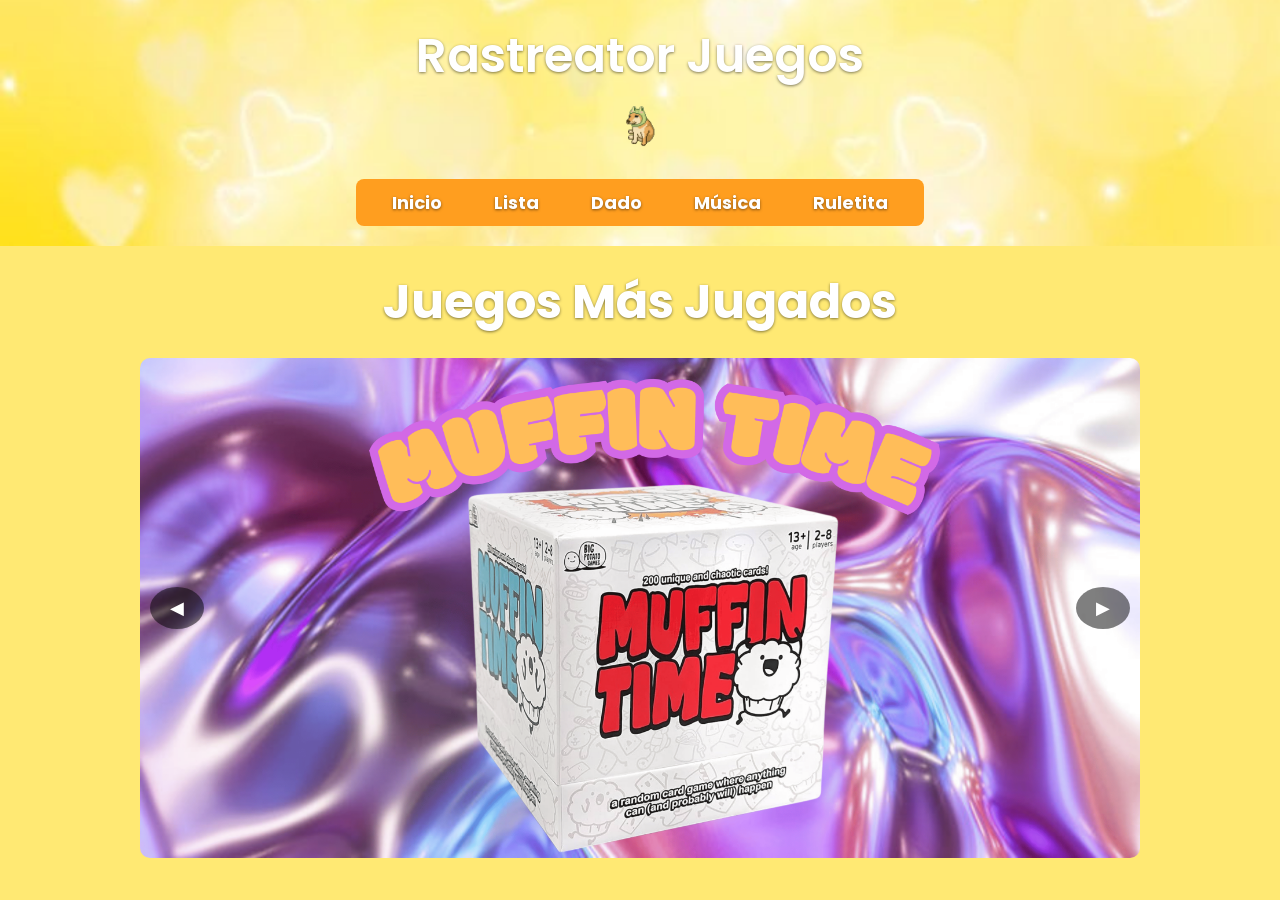
<file: index.html>
<!DOCTYPE html>
<html lang="es">
<head>
    <meta charset="UTF-8">
    <meta name="viewport" content="width=device-width, initial-scale=1.0">
    <title>Rastreator Juegos</title>
    <link rel="stylesheet" href="./CSS/header_footer.css">
    <link rel="stylesheet" href="./CSS/Inicio.css">
    <link href="https://fonts.googleapis.com/css2?family=Poppins:wght@400;600&display=swap" rel="stylesheet">
    <script src="./JS/Carrusel.js"></script>
</head>
<body>
    <header>
        <div class="logo">
            <h1>Rastreator Juegos</h1>
        </div>
        <div class="iconos">
            <a href="./HTML/Formulario.html">
                <img id="lupa" src="./IMAGENES/lupa.png" alt="icono de búsqueda">
            </a>
        </div>
        <nav>
            <ul>
                <li><a href="./index.html">Inicio</a></li>
                <li><a href="./HTML/Lista.html">Lista</a></li>
                <li><a href="https://dado.online/">Dado</a></li>
                <li><a href="https://melodice.org/">Música</a></li>
                <li><a href="https://es.piliapp.com/random/wheel/">Ruletita</a></li>
            </ul>
        </nav>
    </header>
    <h1>Juegos Más Jugados</h1>
    <div class="carrusel_contenedor">
        <button id="btnAnterior">&#9664;</button>
        <div class="carrusel">
            <img src="./IMAGENES/1.png" alt="Imagen 1">
            <img src="./IMAGENES/2.png" alt="Imagen 2">
            <img src="./IMAGENES/3.png" alt="Imagen 3">
            <img src="./IMAGENES/4.png" alt="Imagen 4">
            <img src="./IMAGENES/5.png" alt="Imagen 5">

        </div>
        <button id="btnSiguiente">&#9654;</button>
    </div>
    
</body>
</html>
</file>
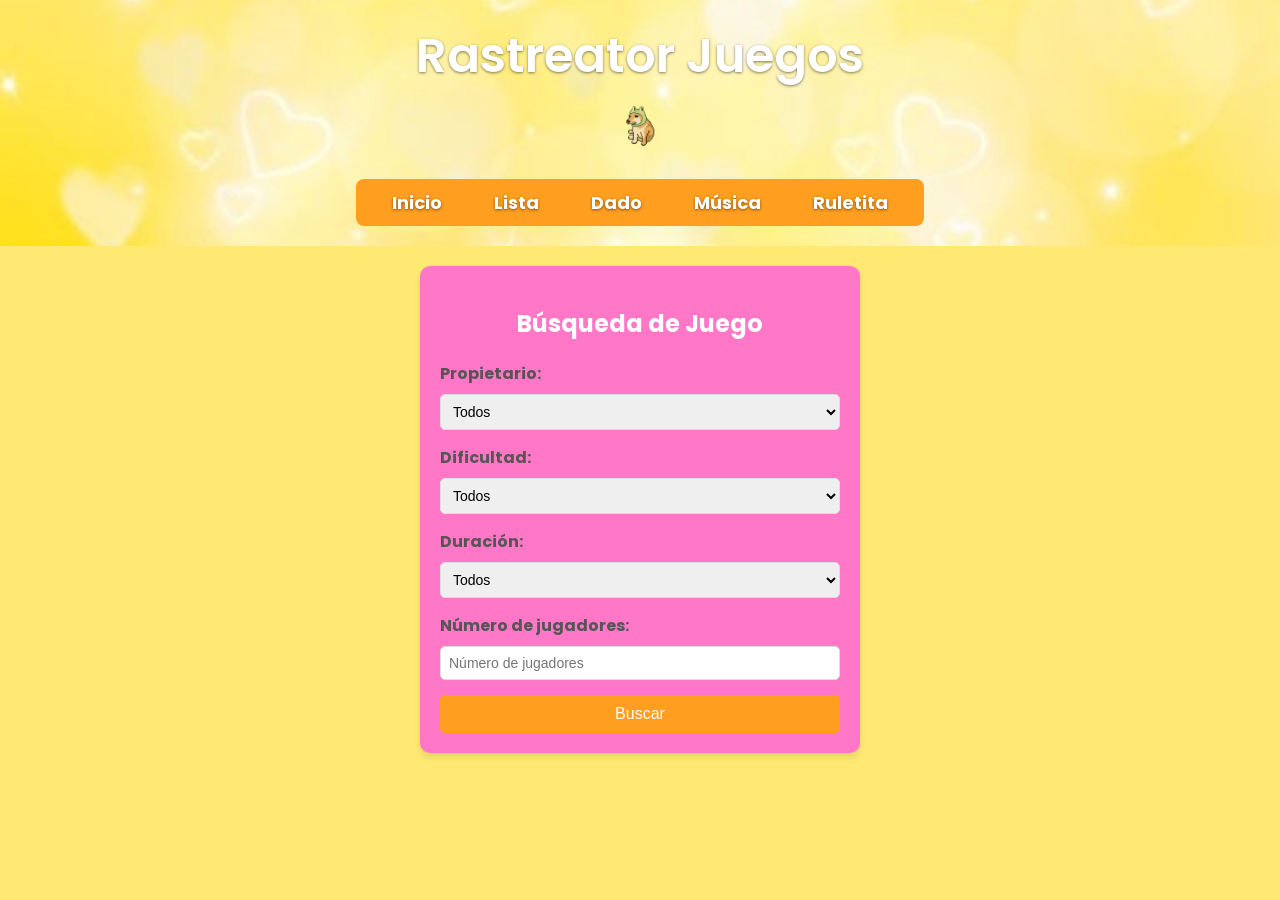
<file: HTML/Formulario.html>
<!DOCTYPE html>
<html lang="es">

<head>
    <meta charset="UTF-8">
    <meta name="viewport" content="width=device-width, initial-scale=1.0">
    <title>Búsqueda de Juegos de Mesa</title>
    <link rel="stylesheet" href="../CSS/Formulario.css">
    <link rel="stylesheet" href="../CSS/header_footer.css">
    <link href="https://fonts.googleapis.com/css2?family=Poppins:wght@400;600&display=swap" rel="stylesheet">
    <script src="../JS/JuegosFiltrados.js"></script>
</head>

<body>
    <header>
        <div class="logo">
            <h1>Rastreator Juegos</h1>
        </div>
        <div class="iconos">
            <a href="./Formulario.html">
                <img id="lupa" src="../IMAGENES/lupa.png" alt="icono de búsqueda">
            </a>
        </div>
        <nav>
            <ul>
                <li><a href="../index.html">Inicio</a></li>
                <li><a href="./Lista.html">Lista</a></li>
                <li><a href="https://dado.online/">Dado</a></li>
                <li><a href="https://melodice.org/">Música</a></li>
                <li><a href="https://es.piliapp.com/random/wheel/">Ruletita</a></li>
            </ul>
        </nav>
    </header>
    <div class="formulario">
        <h2>Búsqueda de Juego</h2>
        <form id="formBusqueda">
            <label for="propietario">Propietario:</label>
            <select id="propietario" name="propietario">
                <option value="Todos">Todos</option>
                <option value="Alba">Alba</option>
                <option value="Laura">Laura</option>
                <option value="Judío">Judío</option>
                <option value="Roberto">Roberto</option>
                
            </select>

            <label for="dificultad">Dificultad:</label>
            <select id="dificultad" name="dificultad">
                <option value="Todos">Todos</option>
                <option value="Fácil">Fácil</option>
                <option value="Media">Media</option>
                <option value="Difícil">Difícil</option>
            </select>

            <label for="duracion">Duración:</label>
            <select id="duracion" name="duracion">
                <option value="Todos">Todos</option>
                <option value="Poca">Poca (5-10 minutos)</option>
                <option value="Media">Media (30-45 minutos)</option>
                <option value="Mucha">Mucha (+1 hora)</option>
            </select>

            <!-- Campo de número de jugadores -->
            <label for="jugadores">Número de jugadores:</label>
            <input type="number" id="jugadores" name="jugadores" min="1" placeholder="Número de jugadores">

            <button type="button" onclick="filtrarJuegos()">Buscar</button>

        </form>
    </div>

    <div id="juegosContainer" class="juegosContainer">
    </div>

    
</body>

</html>
</file>
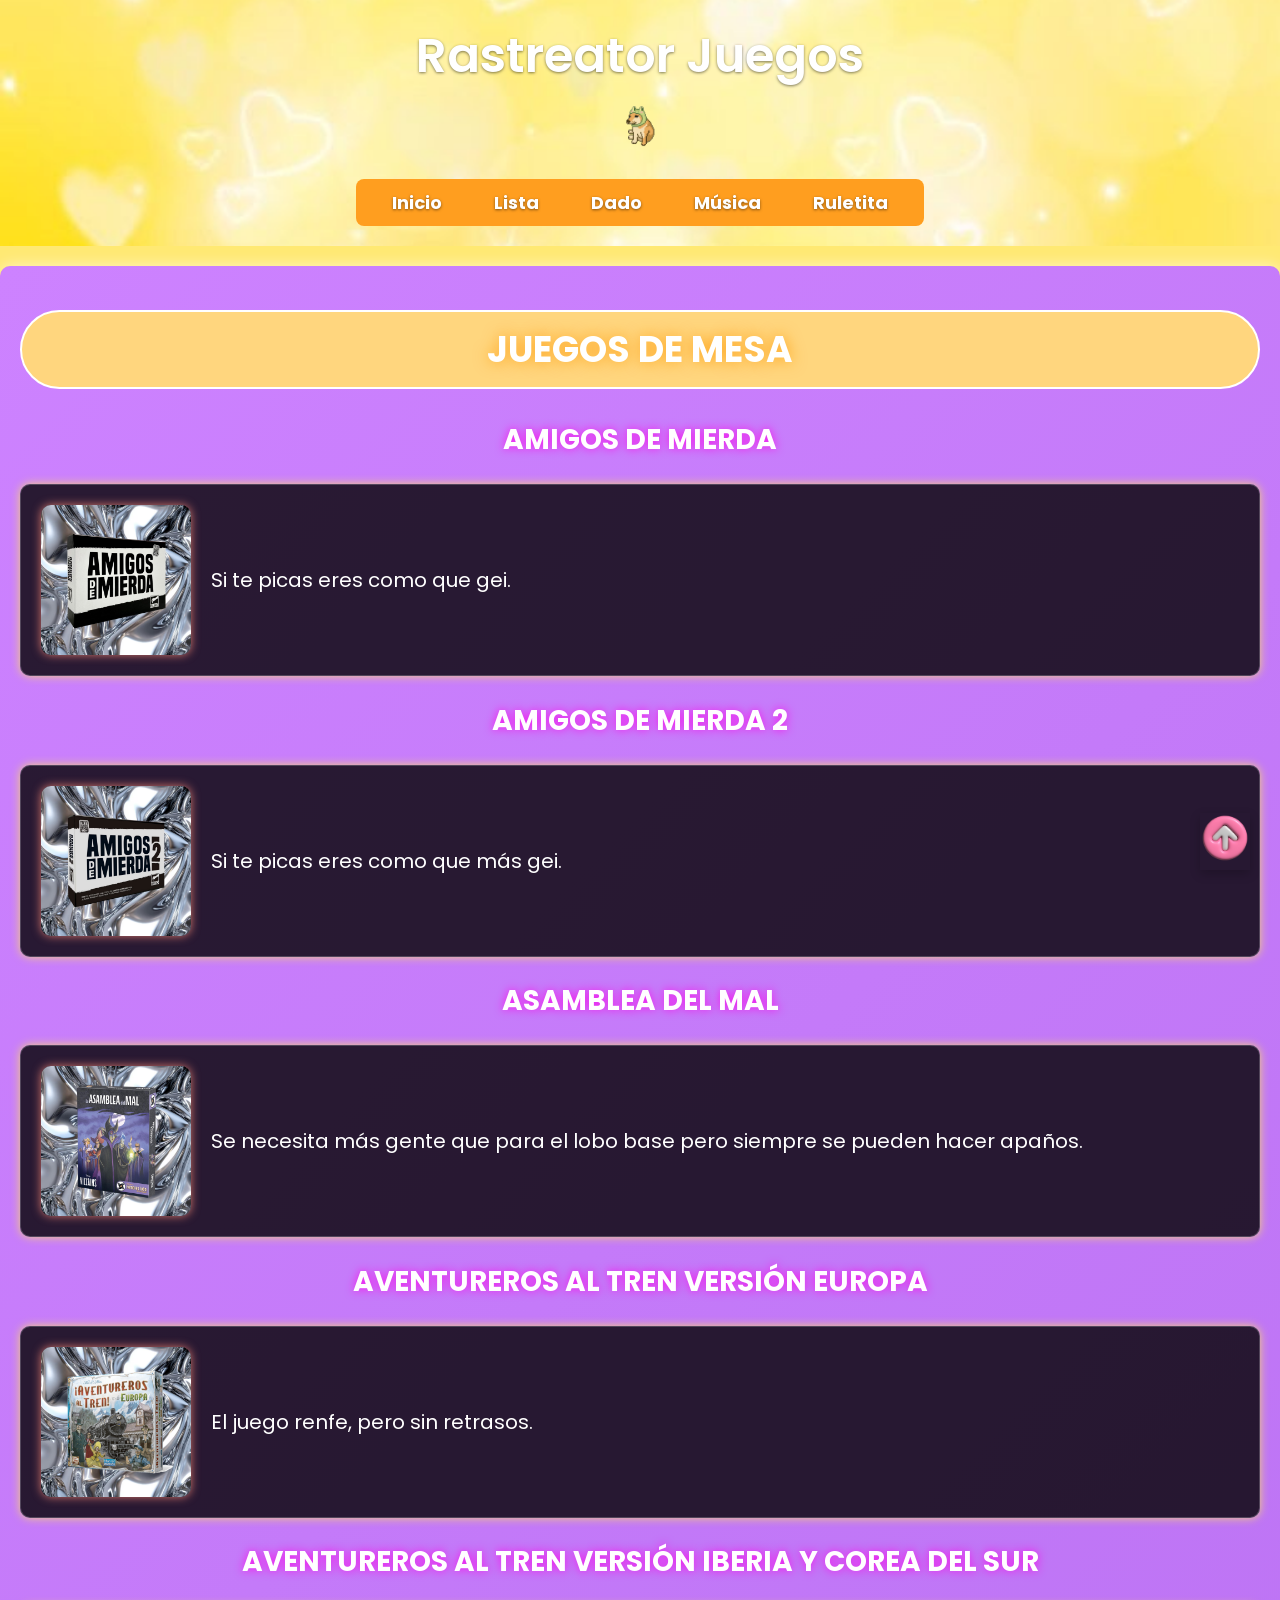
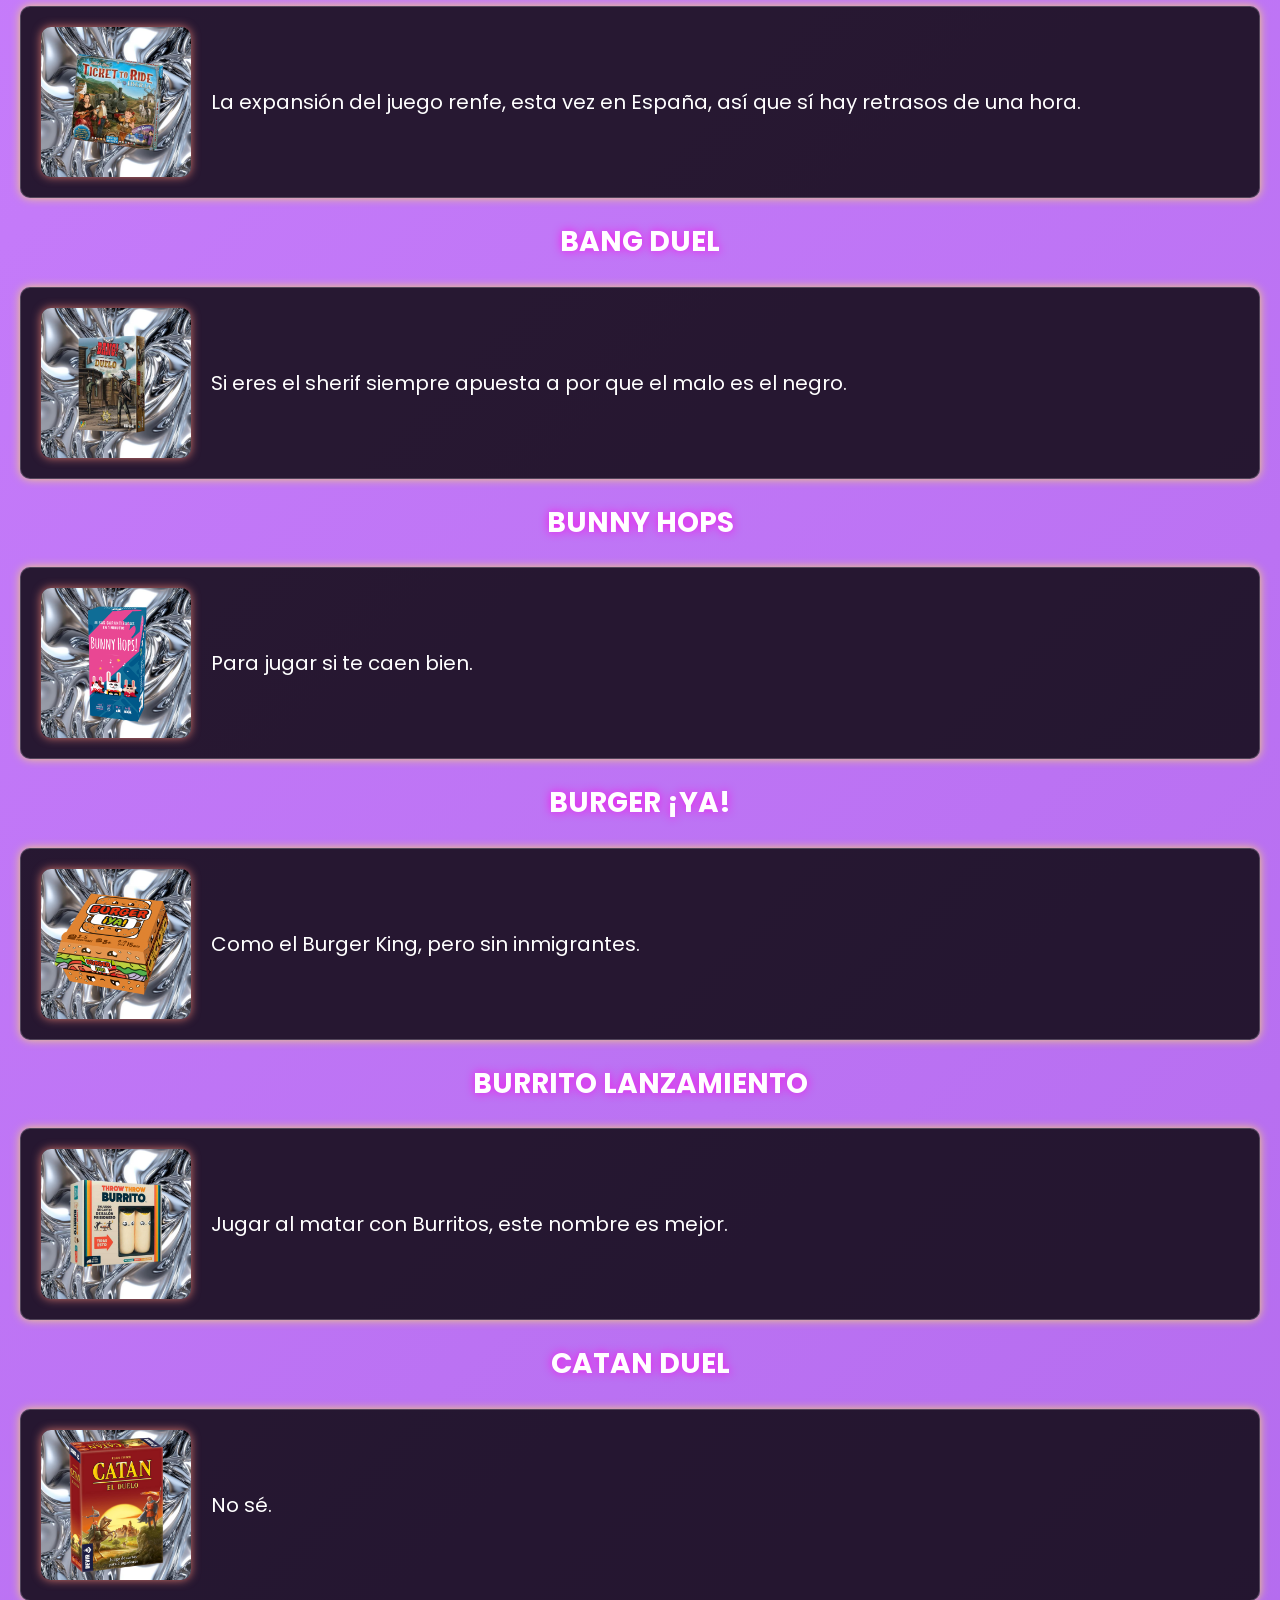
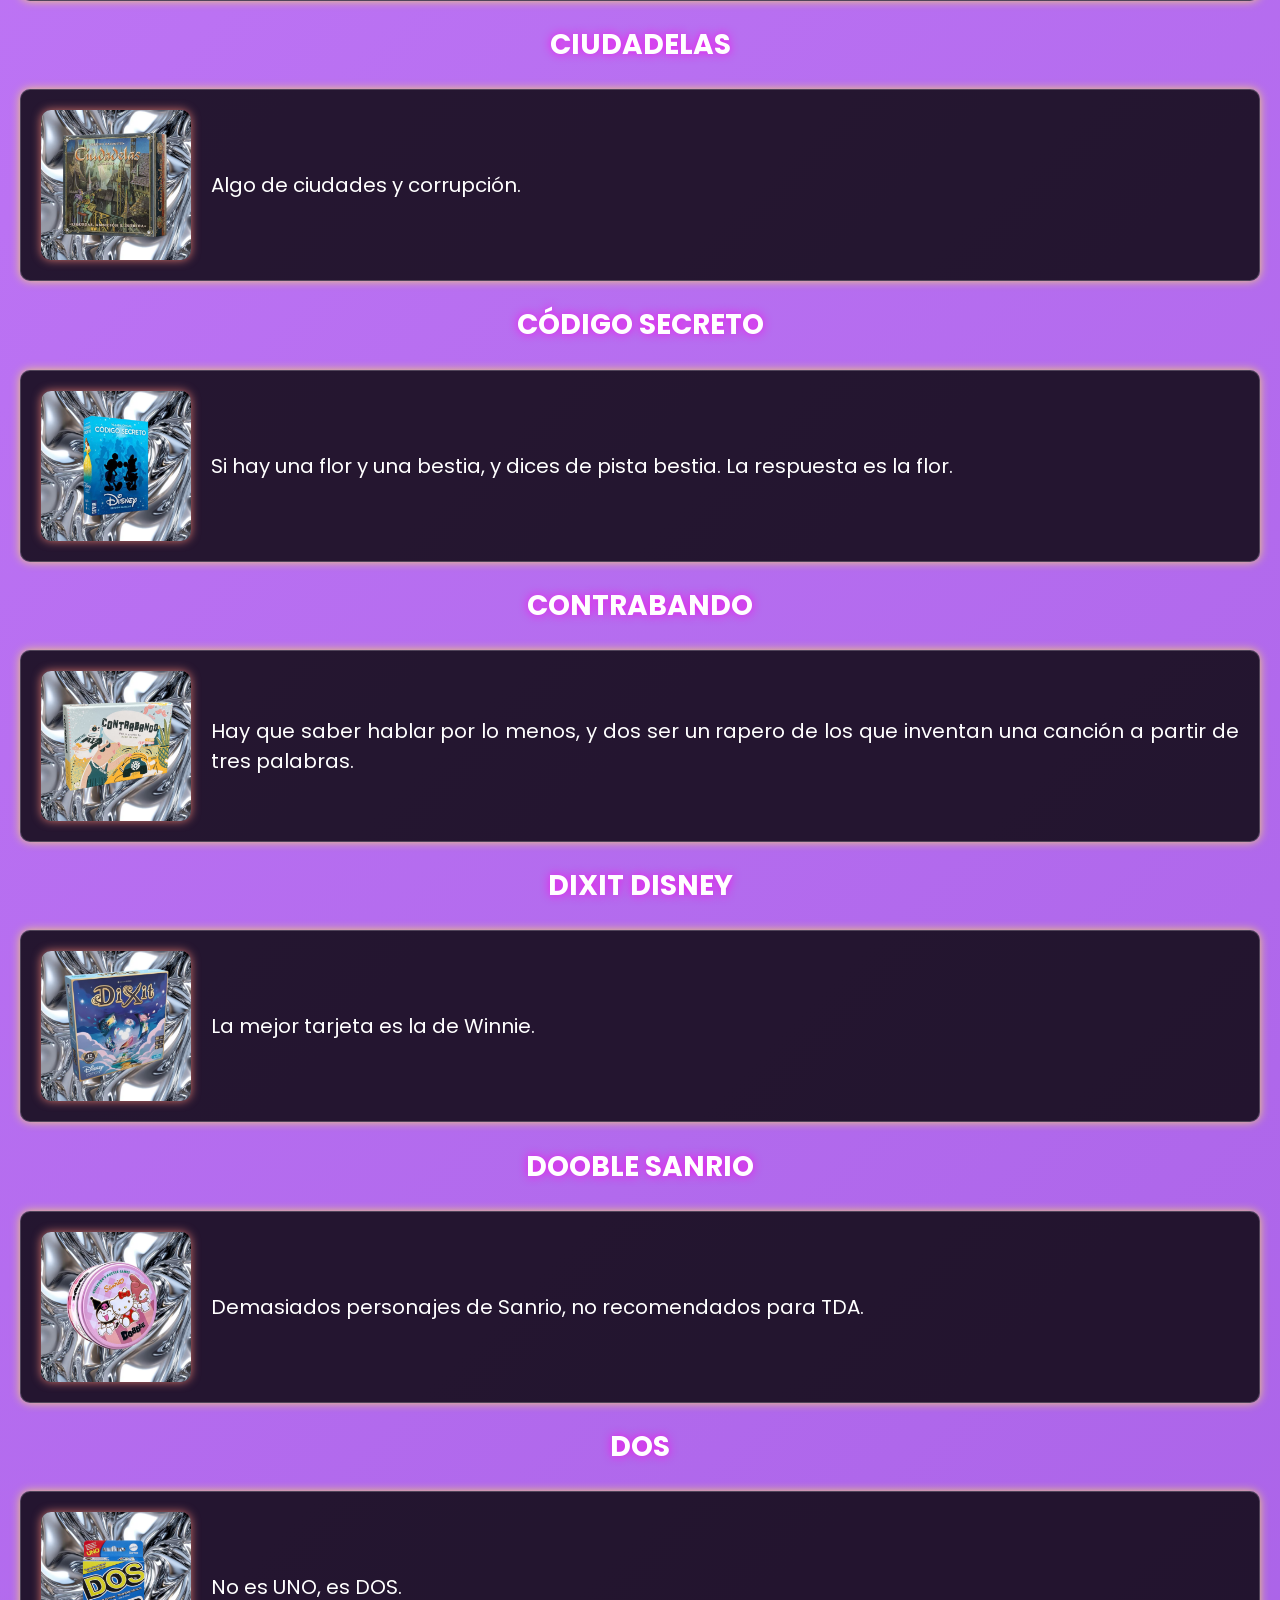
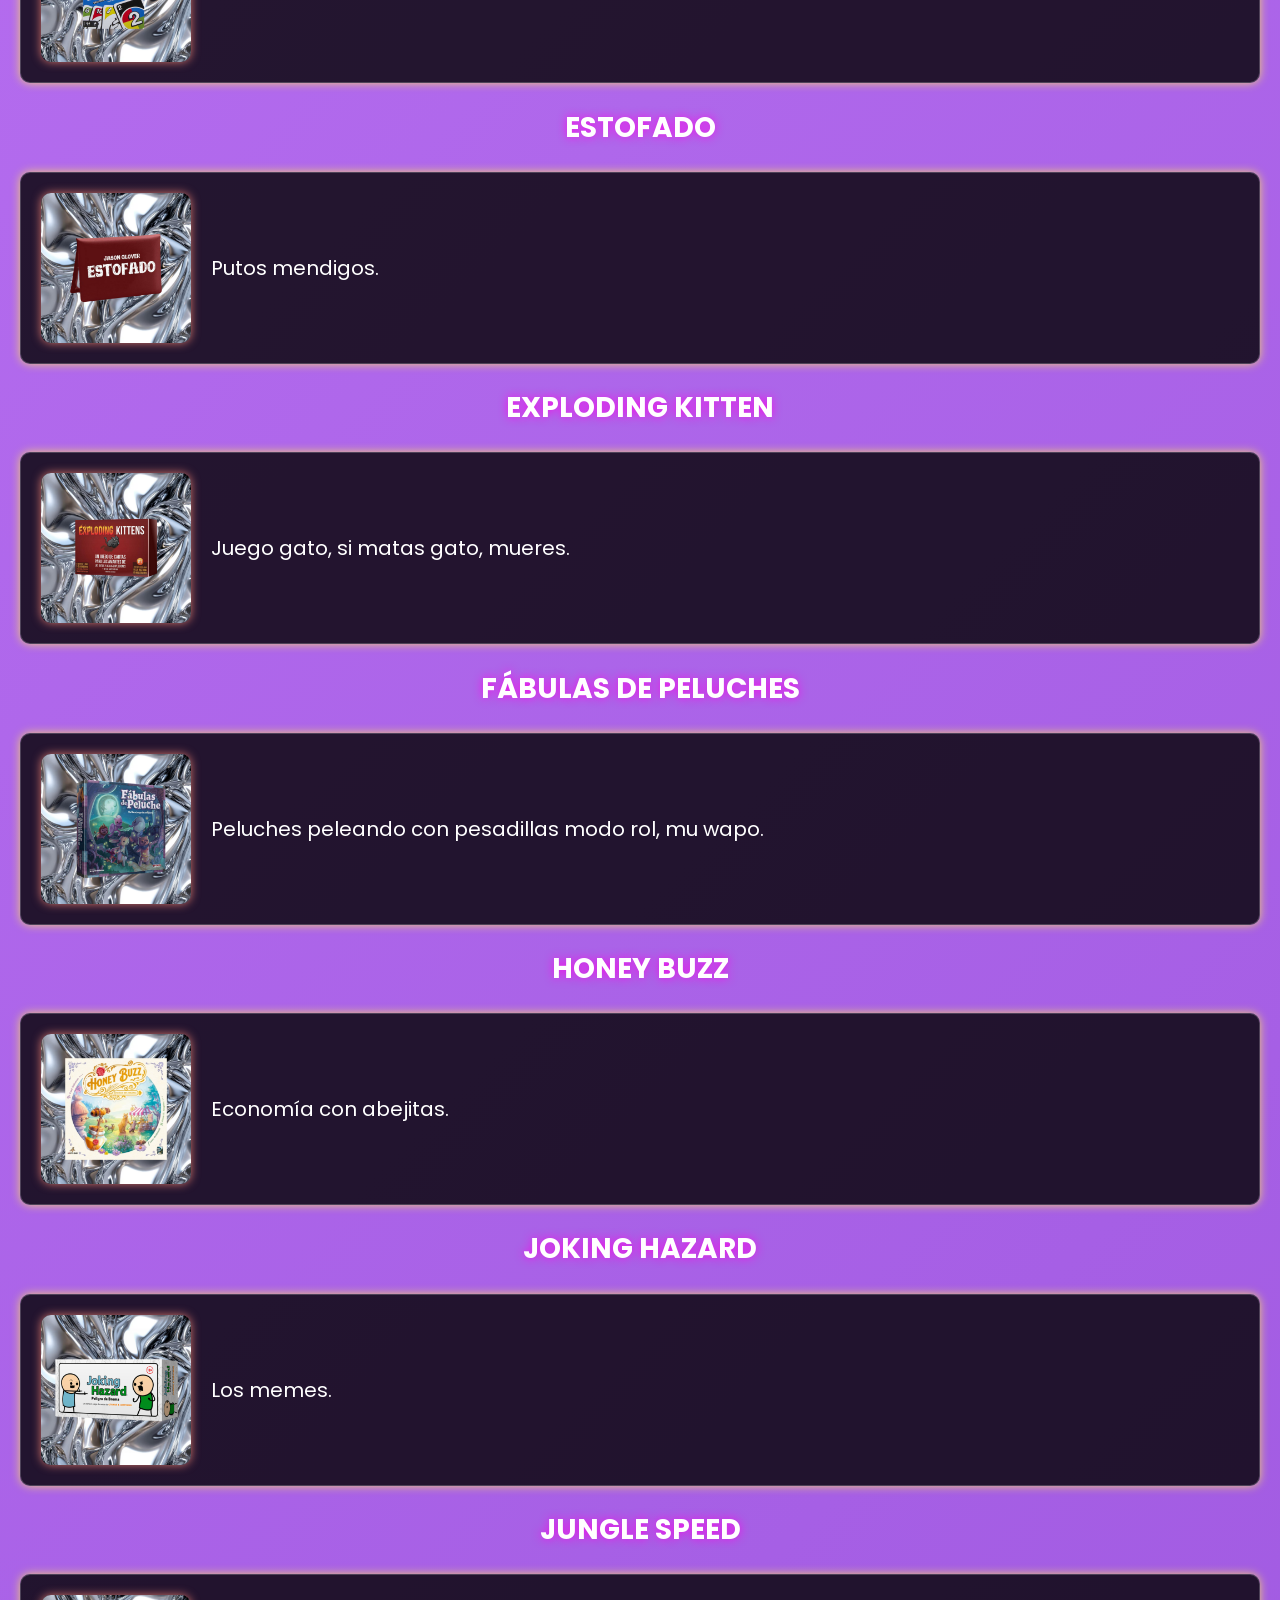
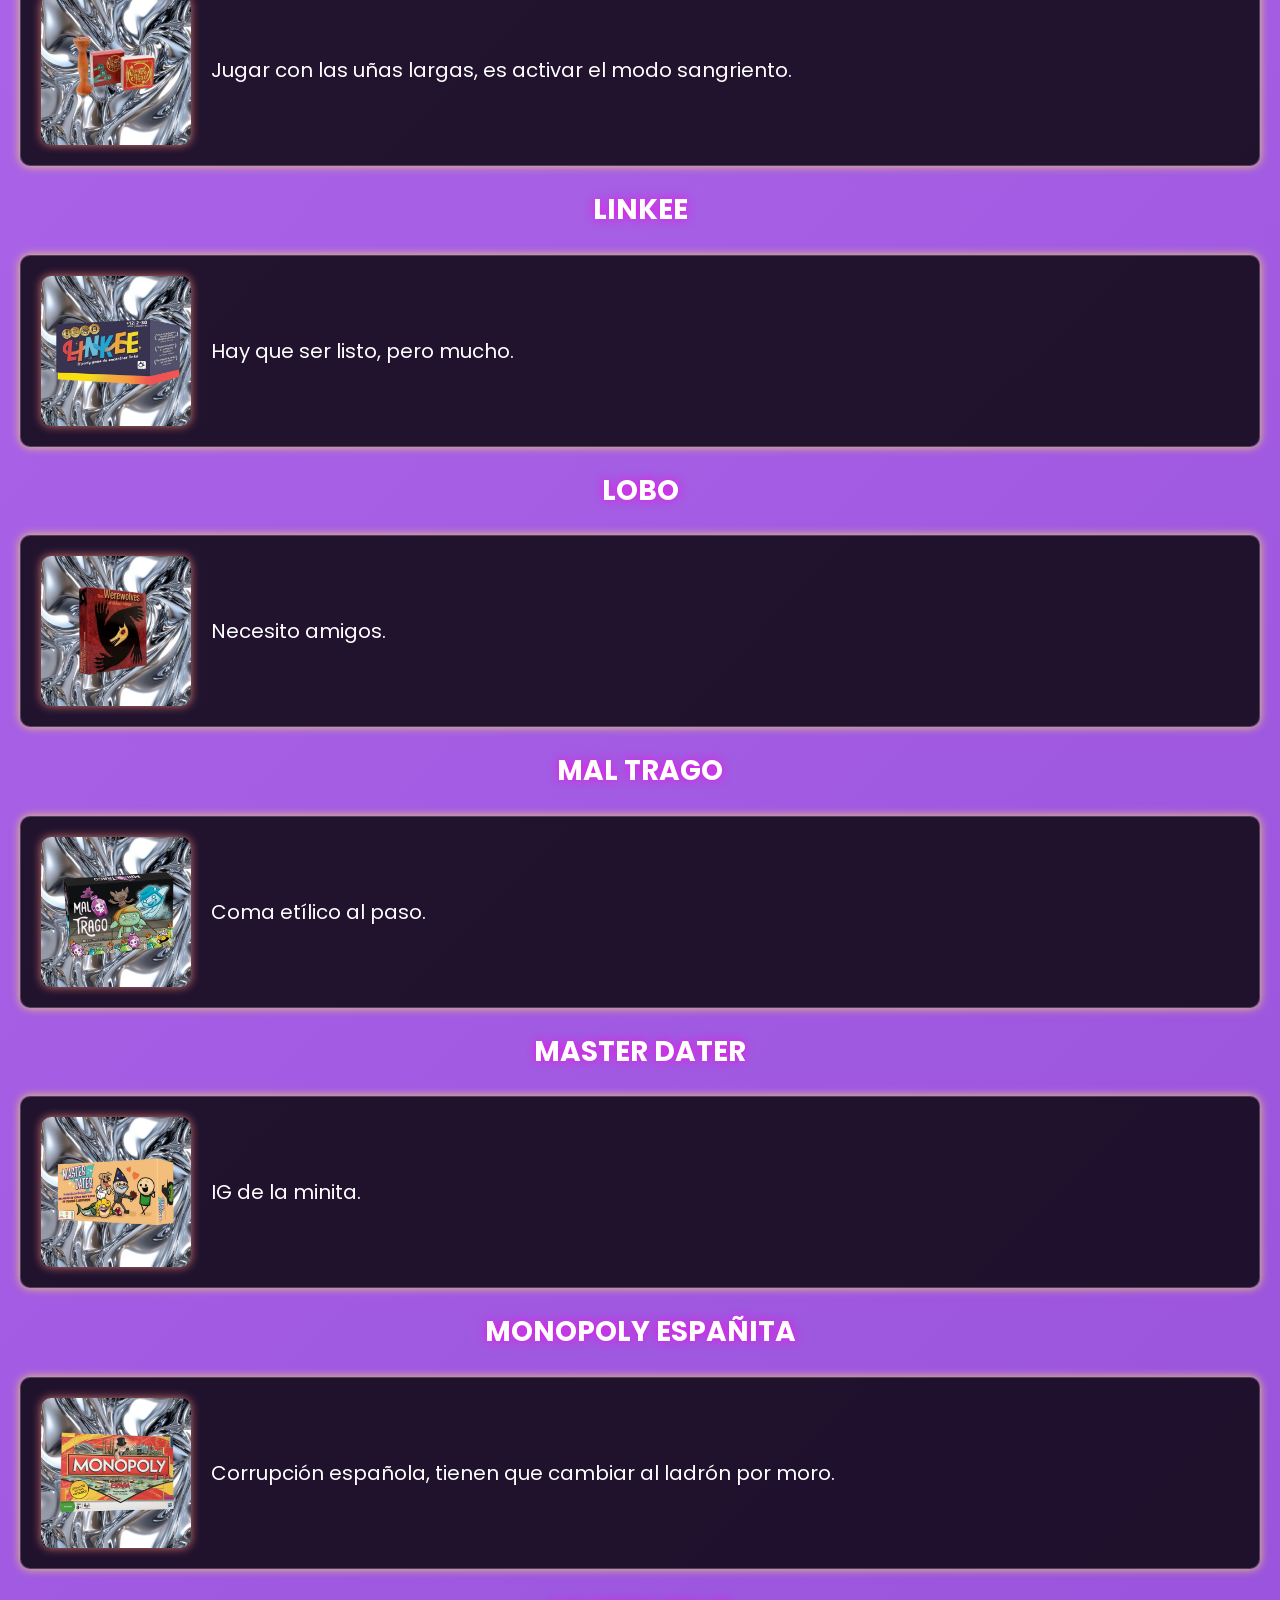
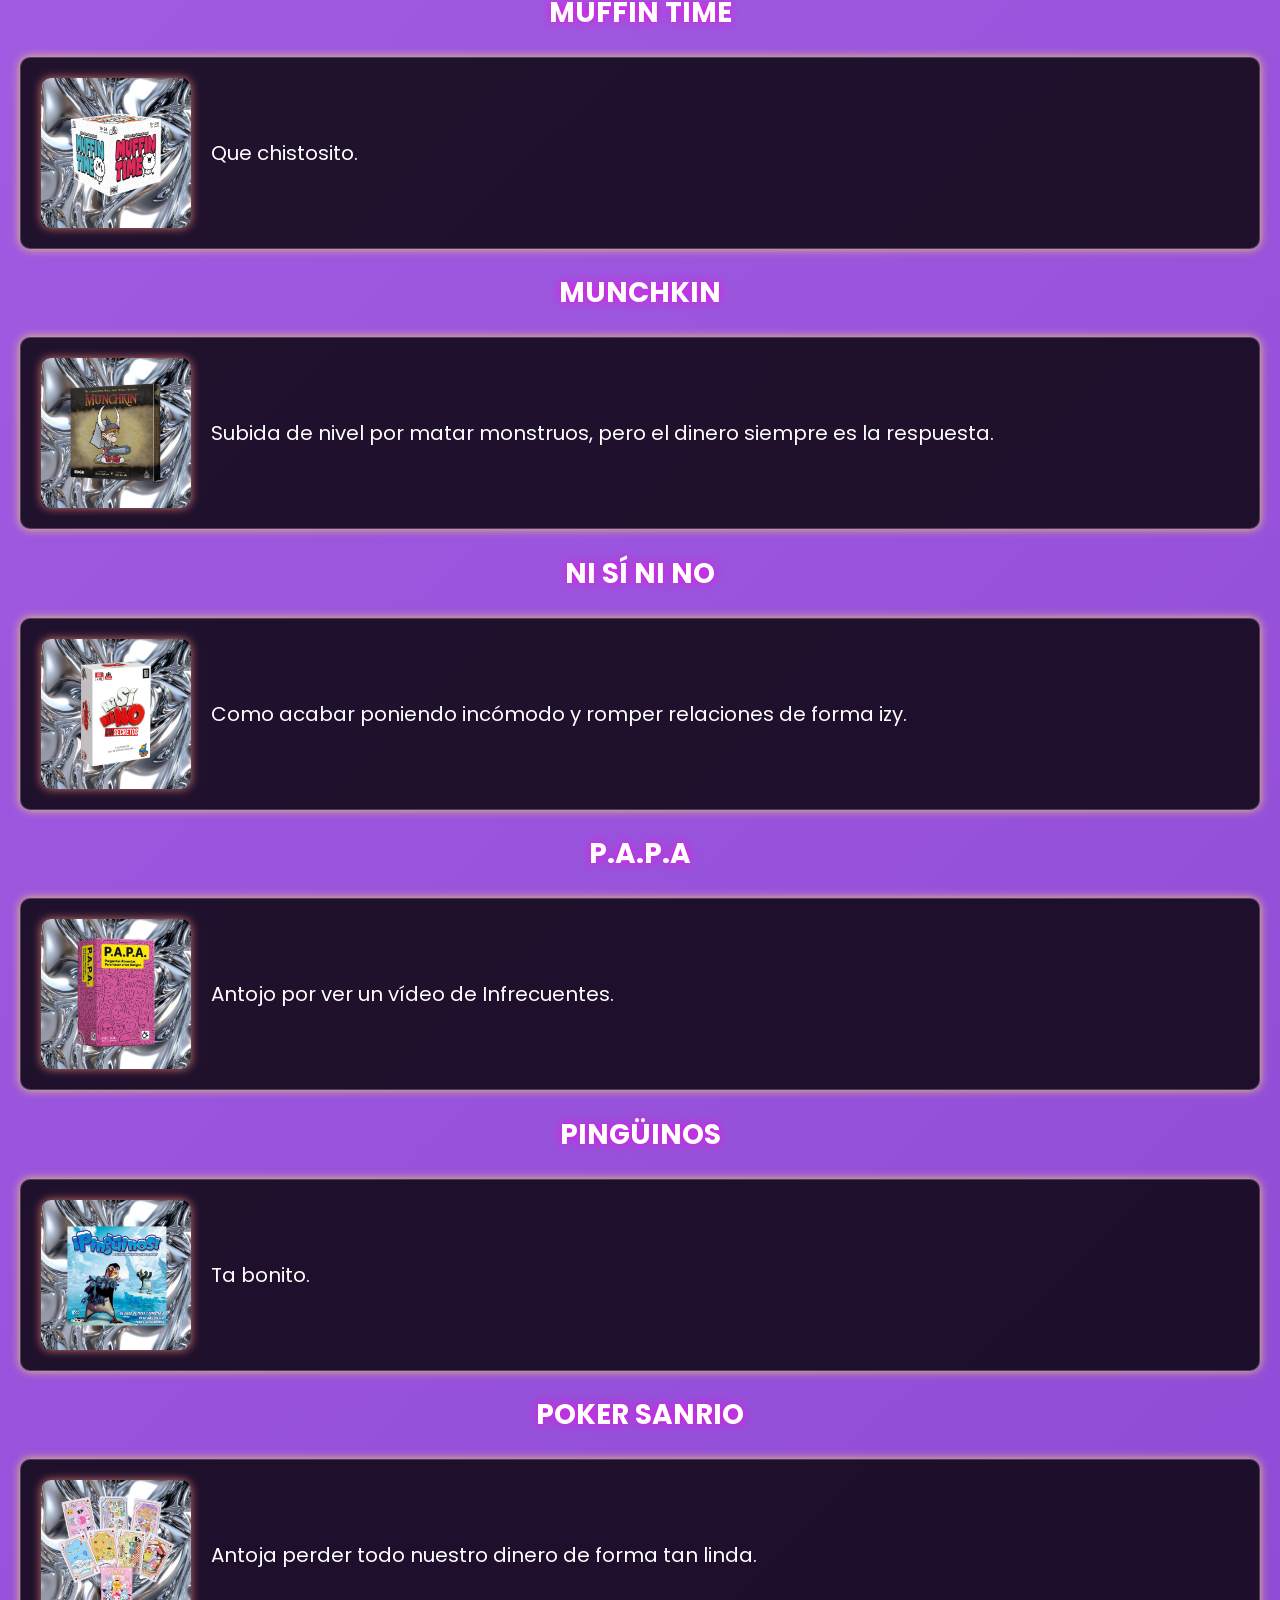
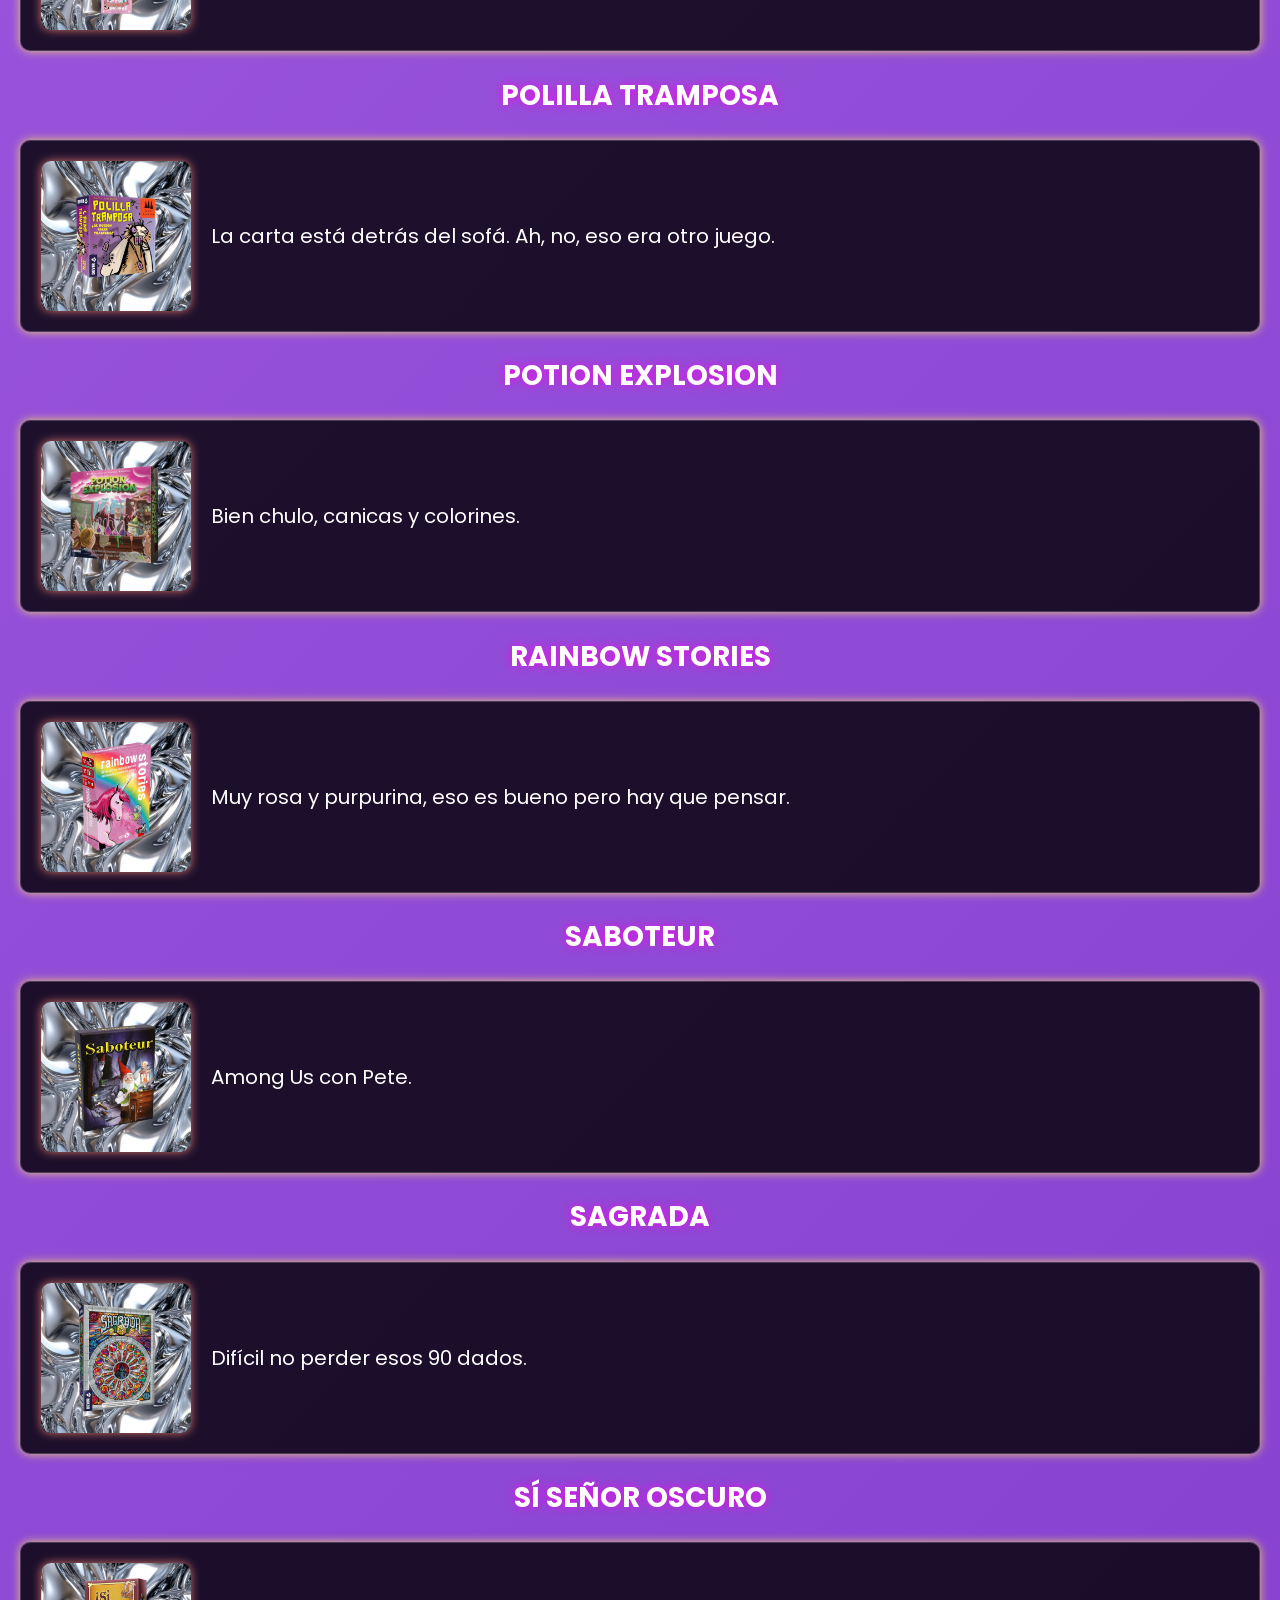
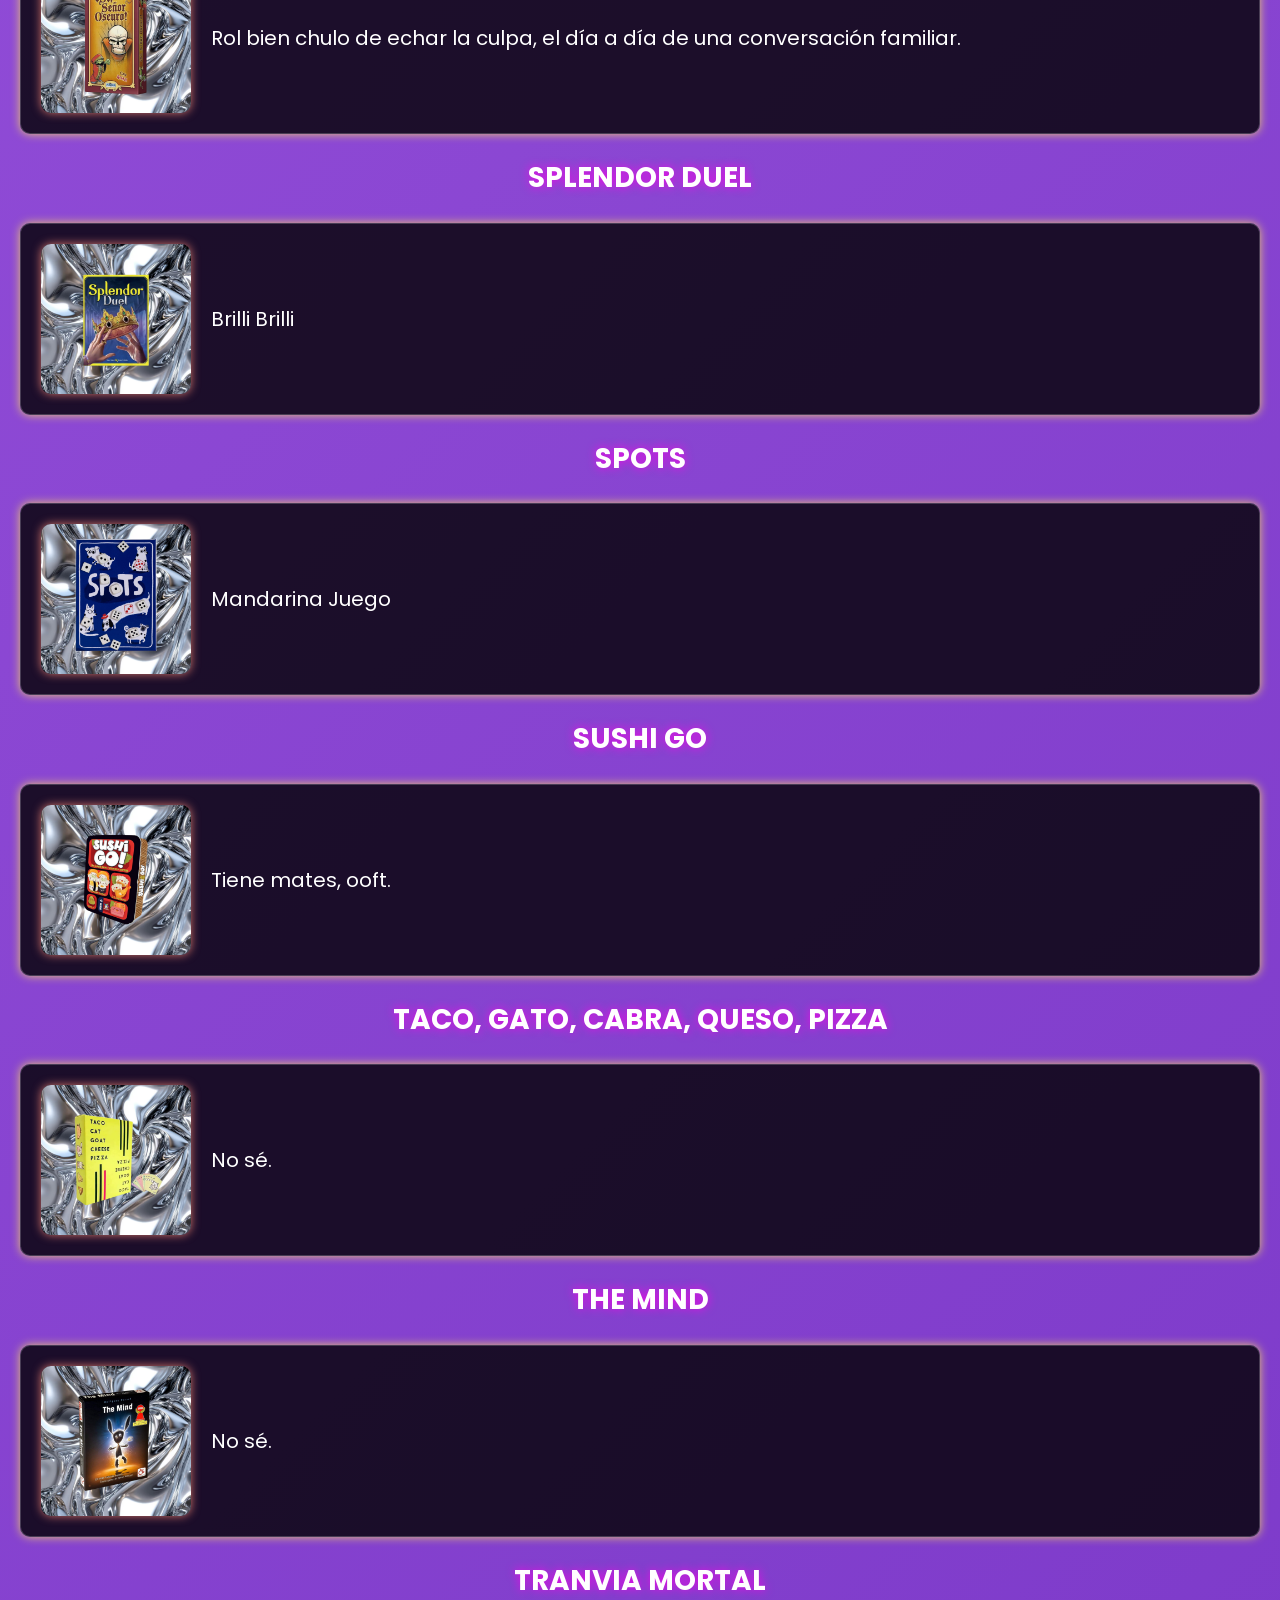
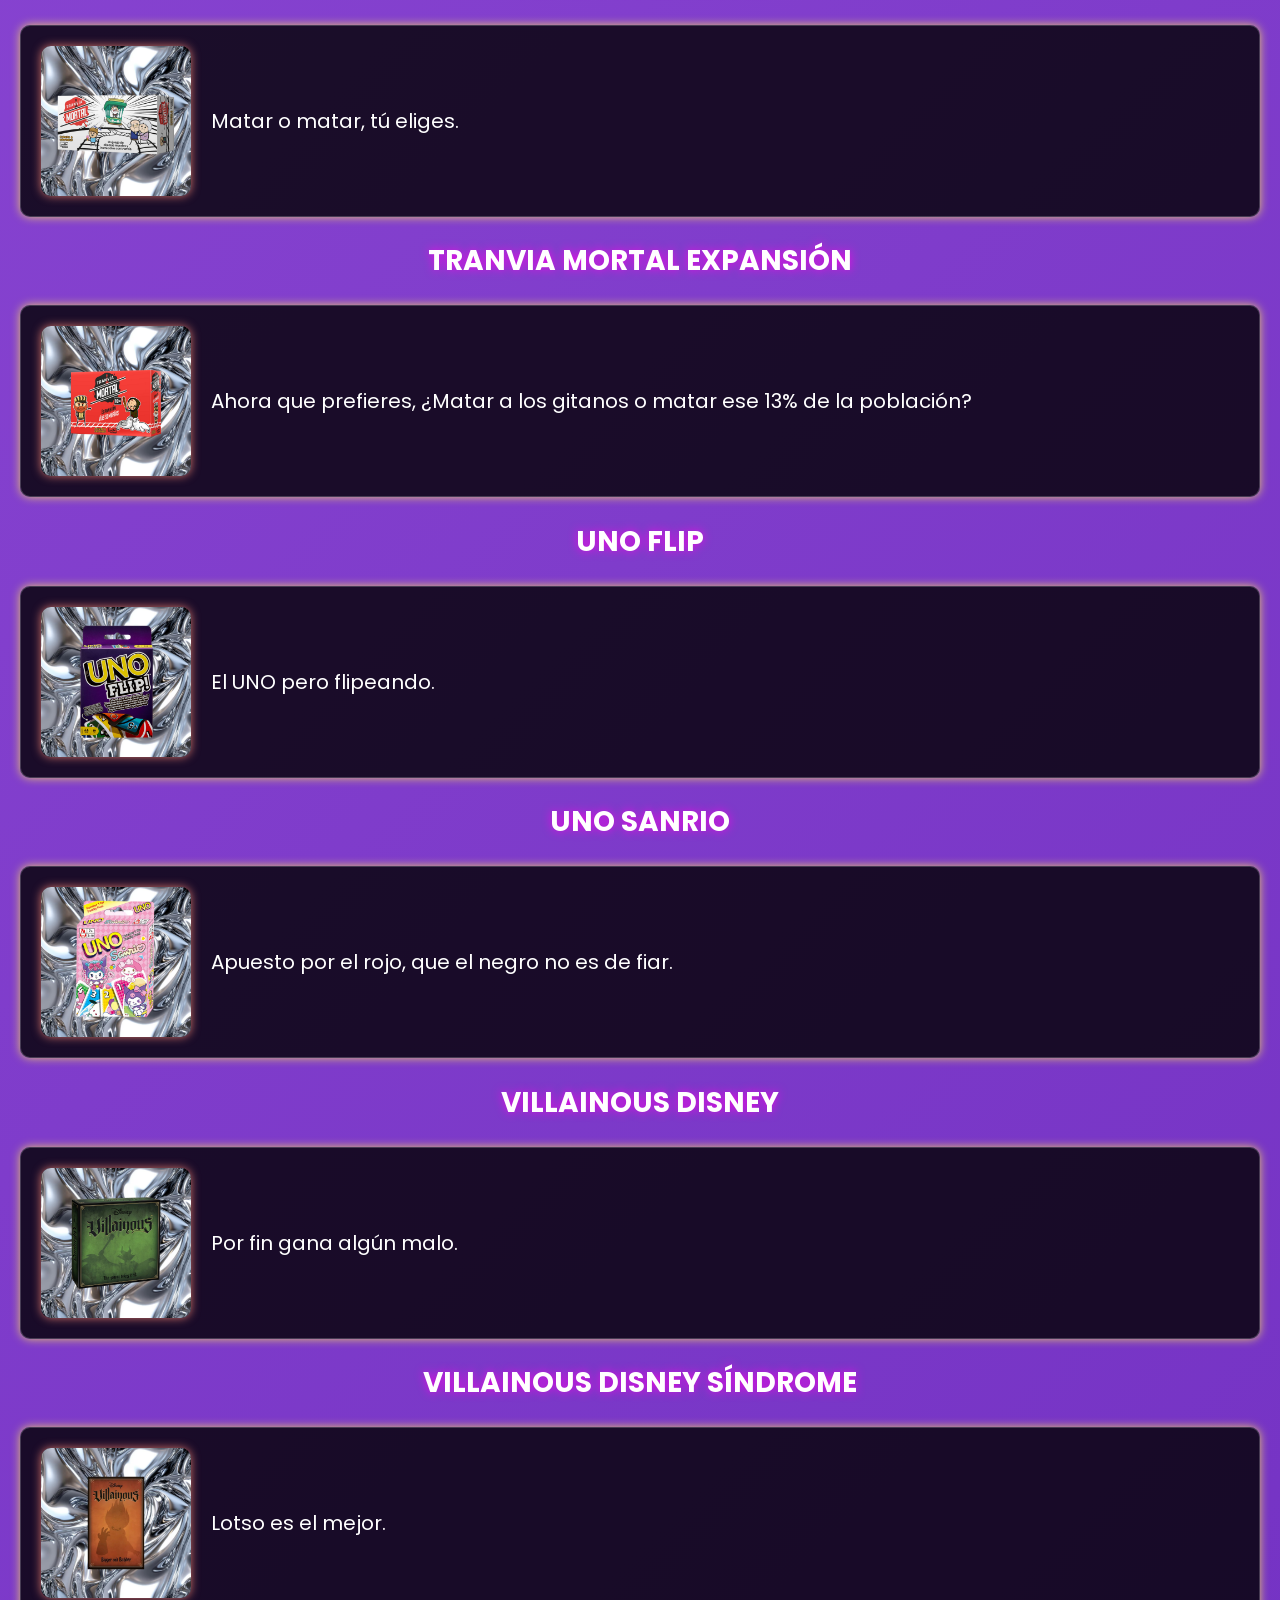
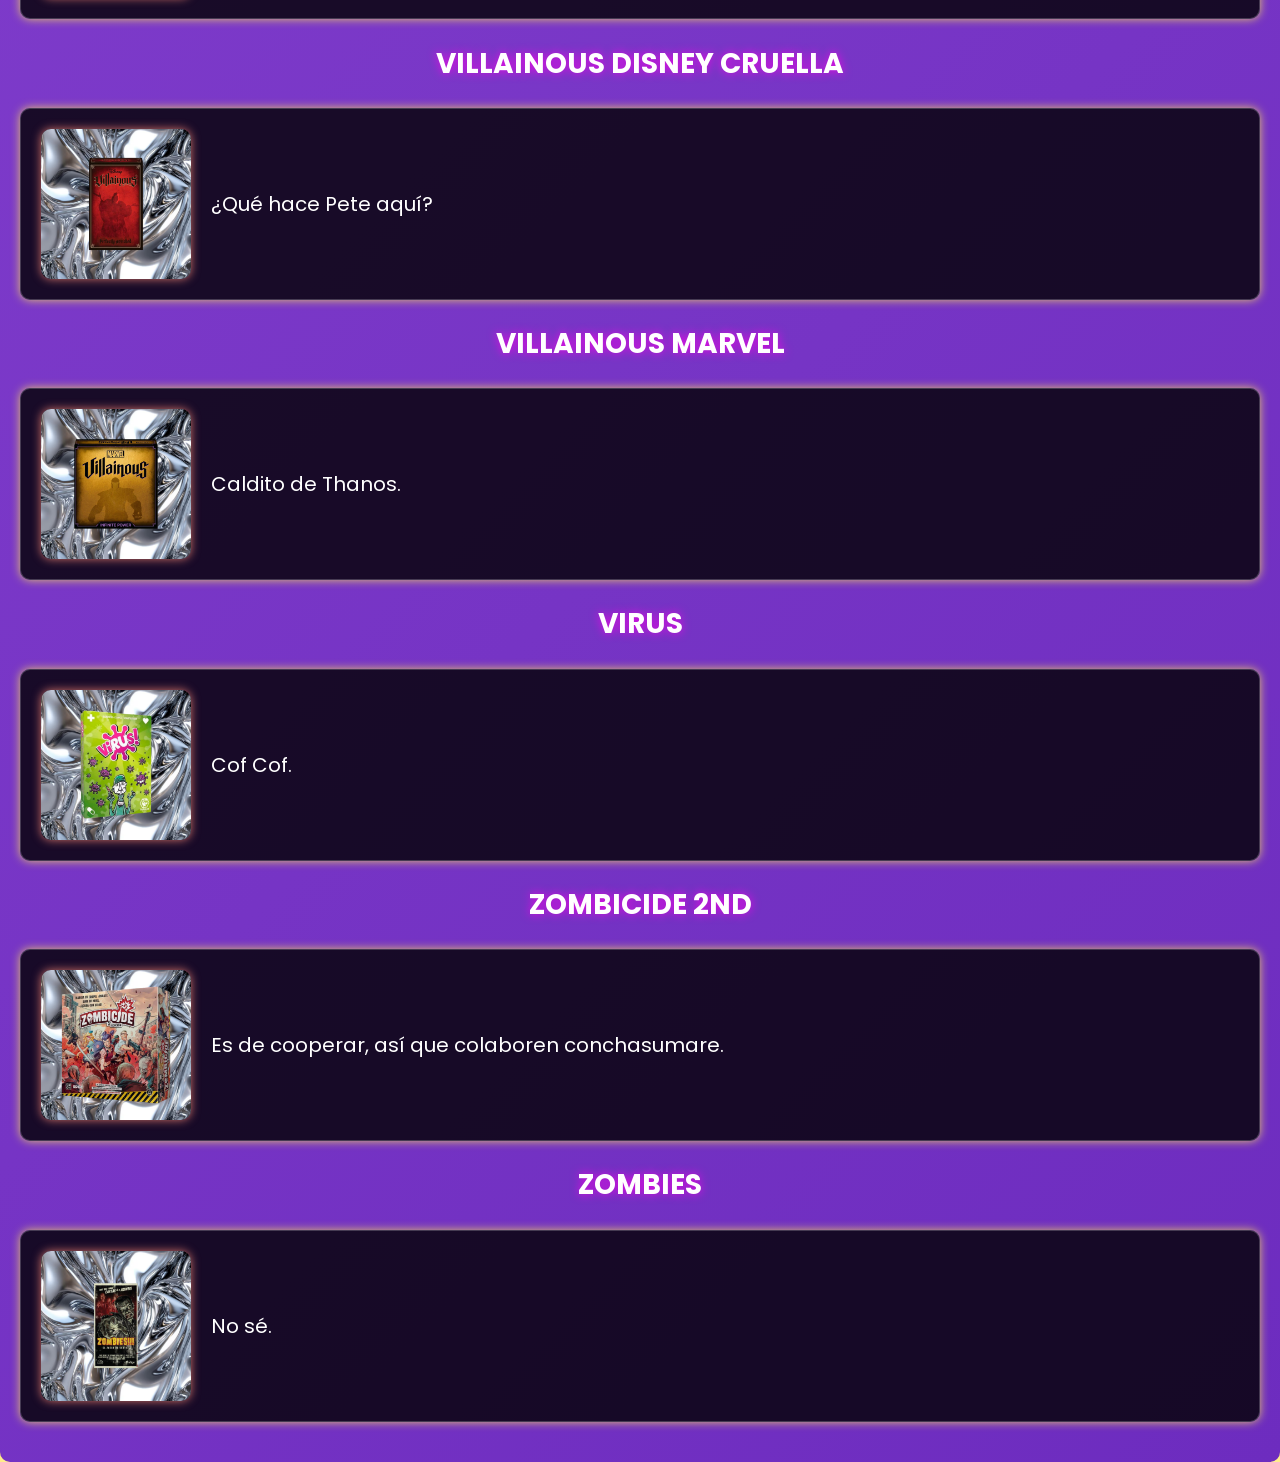
<file: HTML/Lista.html>
<!DOCTYPE html>
<html lang="es">
<head>
    <meta charset="UTF-8">
    <meta name="viewport" content="width=device-width, initial-scale=1.0">
    <title>Rastreator Juegos</title>
    <!-- Enlaces CSS -->
    <link rel="stylesheet" href="../CSS/header_footer.css">
    <link rel="stylesheet" href="../CSS/Lista.css"> <!-- Nuevo archivo CSS -->
    <link href="https://fonts.googleapis.com/css2?family=Poppins:wght@400;600&display=swap" rel="stylesheet">
</head>
<body>
    <div id="top"></div>

    <header>
        <div class="logo">
            <h1>Rastreator Juegos</h1>
        </div>
        <div class="iconos">
            <a href="./Formulario.html">
                <img id="lupa" src="../IMAGENES/lupa.png" alt="icono de búsqueda">
            </a>
        </div>
        <nav>
            <ul>
                <li><a href="../index.html">Inicio</a></li>
                <li><a href="./Lista.html">Lista</a></li>
                <li><a href="https://dado.online/">Dado</a></li>
                <li><a href="https://melodice.org/">Música</a></li>
                <li><a href="https://es.piliapp.com/random/wheel/">Ruletita</a></li>
            </ul>
        </nav>
    </header>

    <div id="jueguitos" class="jueguitos">
        <h1>JUEGOS DE MESA</h1>

        <h2>AMIGOS DE MIERDA</h2>
        <div class="juego">
            <img src="../IMAGENES/Amigos_de_mierda.png" alt="Amigos_de_mierda">
            <p>Si te picas eres como que gei.</p>
        </div>

        <h2>AMIGOS DE MIERDA 2</h2>
        <div class="juego">
            <img src="../IMAGENES/Amigos_de_mierda2.png" alt="Amigos_de_mierda2">
            <p>Si te picas eres como que más gei.</p>
        </div>

        <h2>ASAMBLEA DEL MAL</h2>
        <div class="juego">
            <img src="../IMAGENES/Asamblea_del_mal.png" alt="Asamblea_del_mal">
            <p>Se necesita más gente que para el lobo base pero siempre se pueden hacer apaños.</p>
        </div>

        <h2>AVENTUREROS AL TREN VERSIÓN EUROPA</h2>
        <div class="juego">
            <img src="../IMAGENES/Av_tren.png" alt="Av_tren">
            <p>El juego renfe, pero sin retrasos.</p>
        </div>

        <h2>AVENTUREROS AL TREN VERSIÓN IBERIA Y COREA DEL SUR</h2>
        <div class="juego">
            <img src="../IMAGENES/Av_tren_iberia.png" alt="Av_tren_iberia">
            <p>La expansión del juego renfe, esta vez en España, así que sí hay retrasos de una hora.</p>
        </div>

        <h2>BANG DUEL</h2>
        <div class="juego">
            <img src="../IMAGENES/Bang_Duel.png" alt="Bang_Duel">
            <p>Si eres el sherif siempre apuesta a por que el malo es el negro.</p>
        </div>

        <h2>BUNNY HOPS</h2>
        <div class="juego">
            <img src="../IMAGENES/Bunny_hops.png" alt="Bunny_hops">
            <p>Para jugar si te caen bien.</p>
        </div>

        <h2>BURGER ¡YA!</h2>
        <div class="juego">
            <img src="../IMAGENES/burgerYa.png" alt="Burger_ya">
            <p>Como el Burger King, pero sin inmigrantes.</p>
        </div>

        <h2>BURRITO LANZAMIENTO</h2>
        <div class="juego">
            <img src="../IMAGENES/Burrito.png" alt="Burrito">
            <p>Jugar al matar con Burritos, este nombre es mejor.</p>
        </div>

        <h2>CATAN DUEL</h2>
        <div class="juego">
            <img src="../IMAGENES/Catan_Duelo.png" alt="Catan_Duelo">
            <p>No sé.</p>
        </div>

        <h2>CIUDADELAS</h2>
        <div class="juego">
            <img src="../IMAGENES/Ciudadelas.png" alt="Ciudadelas">
            <p>Algo de ciudades y corrupción.</p>
        </div>

        <h2>CÓDIGO SECRETO</h2>
        <div class="juego">
            <img src="../IMAGENES/Cod_Secreto.png" alt="Cod_Secreto">
            <p>Si hay una flor y una bestia, y dices de pista bestia. La respuesta es la flor.</p>
        </div>

        <h2>CONTRABANDO</h2>
        <div class="juego">
            <img src="../IMAGENES/Contrabando.png" alt="Contrabando">
            <p>Hay que saber hablar por lo menos, y dos ser un rapero de los que inventan una canción a partir de tres palabras.</p>
        </div>

        <h2>DIXIT DISNEY</h2>
        <div class="juego">
            <img src="../IMAGENES/Dixit.png" alt="Dixit">
            <p>La mejor tarjeta es la de Winnie.</p>
        </div>

        <h2>DOOBLE SANRIO</h2>
        <div class="juego">
            <img src="../IMAGENES/Dooble_Sanrio.png" alt="Dooble_Sanrio">
            <p>Demasiados personajes de Sanrio, no recomendados para TDA.</p>
        </div>

        <h2>DOS</h2>
        <div class="juego">
            <img src="../IMAGENES/Dos.png" alt="Dos">
            <p>No es UNO, es DOS.</p>
        </div>

        <h2>ESTOFADO</h2>
        <div class="juego">
            <img src="../IMAGENES/Estofado.png" alt="Estofado">
            <p>Putos mendigos.</p>
        </div>

        <h2>EXPLODING KITTEN</h2>
        <div class="juego">
            <img src="../IMAGENES/Exploding_kitten.png" alt="Exploding_kitten">
            <p>Juego gato, si matas gato, mueres.</p>
        </div>

        <h2>FÁBULAS DE PELUCHES</h2>
        <div class="juego">
            <img src="../IMAGENES/Fab_peluches.png" alt="Fab_peluches">
            <p>Peluches peleando con pesadillas modo rol, mu wapo.</p>
        </div>

        <h2>HONEY BUZZ</h2>
        <div class="juego">
            <img src="../IMAGENES/Honey_buzz.png" alt="Honey_buzz">
            <p>Economía con abejitas.</p>
        </div>

        <h2>JOKING HAZARD</h2>
        <div class="juego">
            <img src="../IMAGENES/Joking_hazard.png" alt="Joking_hazard">
            <p>Los memes.</p>
        </div>

        <h2>JUNGLE SPEED</h2>
        <div class="juego">
            <img src="../IMAGENES/Jungle_speed.png" alt="Jungle_speed">
            <p>Jugar con las uñas largas, es activar el modo sangriento.</p>
        </div>

        <h2>LINKEE</h2>
        <div class="juego">
            <img src="../IMAGENES/Linkee.png" alt="Linkee">
            <p>Hay que ser listo, pero mucho.</p>
        </div>

        <h2>LOBO</h2>
        <div class="juego">
            <img src="../IMAGENES/Lobo.png" alt="Lobo">
            <p>Necesito amigos.</p>
        </div>

        <h2>MAL TRAGO</h2>
        <div class="juego">
            <img src="../IMAGENES/Mal_trago.png" alt="Lobo">
            <p>Coma etílico al paso.</p>
        </div>

        <h2>MASTER DATER</h2>
        <div class="juego">
            <img src="../IMAGENES/Master_dater.png" alt="Master_dater">
            <p>IG de la minita.</p>
        </div>

        <h2>MONOPOLY ESPAÑITA</h2>
        <div class="juego">
            <img src="../IMAGENES/Monopoly_españita.png" alt="Monopoly_españita">
            <p>Corrupción española, tienen que cambiar al ladrón por moro.</p>
        </div>

        <h2>MUFFIN TIME</h2>
        <div class="juego">
            <img src="../IMAGENES/Muffin_time.png" alt="Muffin_time">
            <p>Que chistosito.</p>
        </div>

        <h2>MUNCHKIN</h2>
        <div class="juego">
            <img src="../IMAGENES/Munchkin.png" alt="Munchkin">
            <p>Subida de nivel por matar monstruos, pero el dinero siempre es la respuesta.</p>
        </div>

        <h2>NI SÍ NI NO</h2>
        <div class="juego">
            <img src="../IMAGENES/Ni_si_ni_no.png" alt="Ni_si_ni_no">
            <p>Como acabar poniendo incómodo y romper relaciones de forma izy.</p>
        </div>
        
        <h2>P.A.P.A</h2>
        <div class="juego">
            <img src="../IMAGENES/papa.png" alt="papa">
            <p>Antojo por ver un vídeo de Infrecuentes.</p>
        </div>

        <h2>PINGÜINOS</h2>
        <div class="juego">
            <img src="../IMAGENES/penguin.png" alt="penguin">
            <p>Ta bonito.</p>
        </div>

        <h2>POKER SANRIO</h2>
        <div class="juego">
            <img src="../IMAGENES/poker_sanrio.png" alt="poker_sanrio">
            <p>Antoja perder todo nuestro dinero de forma tan linda.</p>
        </div>

        <h2>POLILLA TRAMPOSA</h2>
        <div class="juego">
            <img src="../IMAGENES/polilla_tramp.png" alt="polilla_tramp">
            <p>La carta está detrás del sofá. Ah, no, eso era otro juego.</p>
        </div>

        <h2>POTION EXPLOSION</h2>
        <div class="juego">
            <img src="../IMAGENES/potion_explosion.png" alt="potion_explosion">
            <p>Bien chulo, canicas y colorines.</p>
        </div>

        <h2>RAINBOW STORIES</h2>
        <div class="juego">
            <img src="../IMAGENES/rainbow_stories.png" alt="rainbow_stories">
            <p>Muy rosa y purpurina, eso es bueno pero hay que pensar.</p>
        </div>

        <h2>SABOTEUR</h2>
        <div class="juego">
            <img src="../IMAGENES/saboteur.png" alt="saboteur">
            <p>Among Us con Pete.</p>
        </div>

        <h2>SAGRADA</h2>
        <div class="juego">
            <img src="../IMAGENES/sagrada.png" alt="sagrada">
            <p>Difícil no perder esos 90 dados.</p>
        </div>

        <h2>SÍ SEÑOR OSCURO</h2>
        <div class="juego">
            <img src="../IMAGENES/si_señor_oscuro.png" alt="si_señor_oscuro">
            <p>Rol bien chulo de echar la culpa, el día a día de una conversación familiar.</p>
        </div>

        <h2>SPLENDOR DUEL</h2>
        <div class="juego">
            <img src="../IMAGENES/Splendor_Duel.png" alt="splendor_duel">
            <p>Brilli Brilli</p>
        </div>

        <h2>SPOTS</h2>
        <div class="juego">
            <img src="../IMAGENES/spots.png" alt="spots">
            <p>Mandarina Juego</p>
        </div>

        <h2>SUSHI GO</h2>
        <div class="juego">
            <img src="../IMAGENES/sushi_go.png" alt="sushi_go">
            <p>Tiene mates, ooft.</p>
        </div>

        <h2>TACO, GATO, CABRA, QUESO, PIZZA</h2>
        <div class="juego">
            <img src="../IMAGENES/taco,gato.png" alt="taco,gato">
            <p>No sé.</p>
        </div>

        <h2>THE MIND</h2>
        <div class="juego">
            <img src="../IMAGENES/The_Mind.png" alt="The_Mind">
            <p>No sé.</p>
        </div>

        <h2>TRANVIA MORTAL</h2>
        <div class="juego">
            <img src="../IMAGENES/tranvia_mortal.png" alt="tranvia_mortal">
            <p>Matar o matar, tú eliges.</p>
        </div>

        <h2>TRANVIA MORTAL EXPANSIÓN</h2>
        <div class="juego">
            <img src="../IMAGENES/tranvia_mortal_exp.png" alt="tranvia_mortal_exp">
            <p>Ahora que prefieres, ¿Matar a los gitanos o matar ese 13% de la población?</p>
        </div>

        <h2>UNO FLIP</h2>
        <div class="juego">
            <img src="../IMAGENES/uno_flip.png" alt="uno_flip">
            <p>El UNO pero flipeando.</p>
        </div>

        <h2>UNO SANRIO</h2>
        <div class="juego">
            <img src="../IMAGENES/uno_sanrio.png" alt="uno_sanrio">
            <p>Apuesto por el rojo, que el negro no es de fiar.</p>
        </div>

        <h2>VILLAINOUS DISNEY</h2>
        <div class="juego">
            <img src="../IMAGENES/villainous_disney.png" alt="villainous_disney">
            <p>Por fin gana algún malo.</p>
        </div>

        <h2>VILLAINOUS DISNEY SÍNDROME</h2>
        <div class="juego">
            <img src="../IMAGENES/villainous_disney_lotso.png" alt="villainous_disney_lotso">
            <p>Lotso es el mejor.</p>
        </div>

        <h2>VILLAINOUS DISNEY CRUELLA</h2>
        <div class="juego">
            <img src="../IMAGENES/villainous_disney_pit.png" alt="villainous_disney_pit">
            <p>¿Qué hace Pete aquí?</p>
        </div>

        <h2>VILLAINOUS MARVEL</h2>
        <div class="juego">
            <img src="../IMAGENES/villainous_marvel.png" alt="villainous_marvel">
            <p>Caldito de Thanos.</p>
        </div>

        <h2>VIRUS</h2>
        <div class="juego">
            <img src="../IMAGENES/virus.png" alt="virus">
            <p>Cof Cof.</p>
        </div>

        <h2>ZOMBICIDE 2ND</h2>
        <div class="juego">
            <img src="../IMAGENES/zombicide.png" alt="zombicide">
            <p>Es de cooperar, así que colaboren conchasumare.</p>
        </div>

        <h2>ZOMBIES</h2>
        <div class="juego">
            <img src="../IMAGENES/Zombies.png" alt="Zombies">
            <p>No sé.</p>
        </div>

    </div>

    <a href="#top" class="back-to-top">
        <img src="../IMAGENES/3d-arrow-up-icon-free-png.png" alt="Volver al inicio" class="back-to-top-img">
    </a>
    

    <!-- Modal para ampliar imágenes -->
    <div class="modal" id="imageModal">
        <span class="close">&times;</span>
        <img class="modal-content" id="modalImage" alt="Vista ampliada">
    </div>

    <!-- Script JS -->
    <script src="../JS/AmpliacionImagenes.js"></script> <!-- Archivo JavaScript -->
</body>
</html>
</file>
<file: CSS/header_footer.css>
body {
/*    background-image: url('../IMAGENES/fondo6.jpg'); */    
    background-color: rgb(255, 233, 115);
    margin: 0;
    padding: 0;
    font-family: "Poppins", sans-serif;
    font-optical-sizing: auto;
    font-weight: 400;
    font-style: normal;
}


header {
    width: 100%;
    height: auto; 
    background-image: url('../IMAGENES/fondo1.jpg');

    background-size: cover;
    background-position: center;
    background-repeat: no-repeat;
    display: flex;
    flex-direction: column; 
    align-items: center;
    justify-content: center; 
    color: white;
    text-shadow: 0 1px 3px rgba(0, 0, 0, 0.5);
    position: relative;
    padding: 20px 0; 
}


.logo h1 {
    font-size: 48px;
    color: white;
    margin: 0;
    font-weight: 600;
}


.iconos {
    display: flex;
    align-items: center; 
    margin-top: 10px; 
}

.iconos img {
    height: 50px; 
    width: 50px;  
    transition: transform 0.3s;
}

.iconos img:hover {
    transform: scale(1.2); 
}


header nav {
    margin-top: 20px; 
    background-color: rgb(255, 158, 31);
    display: inline-block;
    padding: 10px 20px;
    border-radius: 8px;
}

header nav ul {
    list-style: none;
    margin: 0;
    padding: 0;
    display: flex;
    gap: 20px;
}

header nav ul li a {
    color: white;
    font-weight: bold;
    text-decoration: none;
    font-size: 18px;
    padding: 8px 16px;
    border-radius: 5px;
    transition: background-color 0.3s, color 0.3s;
}

header nav ul li a:hover {
    background-color: rgba(255, 255, 255, 0.2);
    color: #f5f5f5;
}
</file>
<file: CSS/Inicio.css>
h1 {
  font-size: 48px;
  color: white;
  text-shadow: 0 1px 3px rgba(0, 0, 0, 0.5);
  text-align: center;
  margin: 20px 0;
}
.carrusel_contenedor {
  position: relative;
  width: 100%;
  max-width: 1000px;
  margin: 0 auto;
  overflow: hidden;
}

.carrusel {
  display: flex;
  transition: transform 0.5s ease-in-out;
}

.carrusel img {
  width: 100%;
  border-radius: 10px;
}

#btnAnterior,
#btnSiguiente {
  position: absolute;
  top: 50%;
  transform: translateY(-50%);
  background-color: rgba(0, 0, 0, 0.5);
  color: white;
  border: none;
  padding: 10px 20px;
  cursor: pointer;
  border-radius: 50%;
  font-size: 18px;
  z-index: 10;
}

#btnAnterior {
  left: 10px;
}

#btnSiguiente {
  right: 10px;
}
</file>
<file: CSS/Formulario.css>
/* Estilo general del formulario */
.formulario {
    background-color: #ff77c6;
    padding: 20px;
    border-radius: 10px;
    max-width: 400px;
    margin: 20px auto;
    box-shadow: 0 4px 6px rgba(0, 0, 0, 0.1);
    font-family: "Poppins", sans-serif;
}

/* Título del formulario */
.formulario h2 {
    text-align: center;
    margin-bottom: 20px;
    color: #ffffff;
}

/* Etiquetas del formulario */
.formulario label {
    display: block;
    margin-bottom: 8px;
    color: #555;
    font-weight: bold;
}

/* Campos del formulario */
.formulario select,
.formulario input[type="number"],
.formulario input[type="text"] {
    width: 100%; /* Asegura que todos los campos ocupen el mismo ancho */
    padding: 8px;
    margin-bottom: 15px;
    border: 1px solid #ddd;
    border-radius: 5px;
    font-size: 14px;
    box-sizing: border-box; /* Asegura que el padding y border no afecten el tamaño */
}

/* Botones del formulario */
.formulario .botones {
    display: flex;
    justify-content: space-between;
}

.formulario .botones button {
    padding: 10px 20px;
    border: none;
    border-radius: 5px;
    font-size: 14px;
    cursor: pointer;
    transition: background-color 0.3s ease;
}

/* Botón de enviar */
.formulario .botones button[type="submit"] {
    background-color: #b962ff;
    color: white;
}

.formulario .botones button[type="submit"]:hover {
    background-color: #a452e0;
}

/* Botón de resetear */
.formulario .botones button[type="reset"] {
    background-color: #ff7c55;
    color: white;
}

.formulario .botones button[type="reset"]:hover {
    background-color: #e96c45;
}

/* Botón general */
button {
    width: 100%;
    padding: 10px;
    background-color: #ff9e1f;
    color: white;
    font-size: 16px;
    border: none;
    border-radius: 5px;
    cursor: pointer;
    transition: background-color 0.3s;
}

button:hover {
    background-color: #e87a13;
}

/* Contenedor de juegos */
.juegosContainer {
    display: grid;
    grid-template-columns: repeat(auto-fill, minmax(200px, 1fr));
    gap: 20px;
    margin: 20px;
}

/* Tarjetas de juegos */
.juego {
    background-color: white;
    padding: 15px;
    border-radius: 10px;
    box-shadow: 0 4px 6px rgba(0, 0, 0, 0.1);
}

.juego img {
    width: 100%;
    border-radius: 8px;
}

.juego h3 {
    text-align: center;
    font-size: 18px;
    margin: 10px 0;
}

.juego p {
    font-size: 14px;
    color: #555;
    text-align: center;
}
</file>
<file: CSS/Lista.css>
/* Contenedor principal */ 
.jueguitos {
    background: linear-gradient(135deg, #cd82ff, #6d2cbf); /* Degradado en ángulo */
    padding: 20px;
    margin: 20px auto;
    border-radius: 10px;
    box-shadow: 0 0 15px rgba(255, 255, 255, 0.6); /* Resalta el contenedor */
}

/* Título principal */
.jueguitos h1 {
    color: #ffffff; /* Color cian */
    text-shadow: 0 0 15px rgba(255, 153, 0, 0.8); 
    font-size: 36px; 
    text-align: center; 
    margin-bottom: 30px;
    padding: 10px 20px; 
    border: 2px solid #fff; 
    border-radius: 100px;
    background-color: #ffd67e; /* Fondo oscuro */
}

h2 {
    color: rgb(255, 255, 255); 
    text-shadow: 0 0 10px rgba(255, 0, 234, 0.863); 
    font-size: 28px; 
    border-radius: 100px; 
    text-align: center; 
}

/* Contenedores individuales para cada juego */
.juego {
    display: flex;
    align-items: center;
    gap: 20px; /* Espacio entre imagen y texto */
    background-color: rgba(0, 0, 0, 0.8); /* Fondo negro translúcido */
    border: 1px solid rgba(255, 255, 255, 0.2);
    border-radius: 10px;
    box-shadow: 0 0 10px rgba(255, 230, 85, 0.8); /* Sutil resplandor */
    margin: 20px 0;
    padding: 20px;
}

/* Texto dentro de cada juego */
.juego p {
    color: #ffffff; /* Texto blanco */
    font-size: 20px; /* Aumento del tamaño del texto */
    margin: 0; /* Elimina márgenes extra */
    flex: 1; /* Distribuye espacio equitativamente */
    text-align: justify; /* Ajusta alineación del texto */
}

/* Estilo de las imágenes */
.juego img {
    width: 150px; /* Tamaño reducido */
    height: auto;
    border-radius: 10px;
    box-shadow: 0 0 10px rgba(255, 140, 119, 0.8); /* Efecto brillante */
    cursor: pointer; /* Indica que es clicable */
    flex-shrink: 0; /* Evita que la imagen se deforme */
}

/* Modal para ampliar imágenes */
.modal {
    display: none; /* Oculto por defecto */
    position: fixed; 
    z-index: 1; 
    padding-top: 50px;
    left: 0;
    top: 0;
    width: 100%;
    height: 100%;
    overflow: auto; 
    background-color: rgba(0, 0, 0, 0.8); /* Fondo oscuro */
}

/* Contenido del modal */
.modal-content {
    margin: auto; 
    display: block; 
    width: 80%; 
    max-width: 800px; 
    max-height: 80%;
    border: 5px solid #ffa0ff; /* Borde cian */
    border-radius: 10px;
}

/* Botón de cerrar */
.close {
    position: absolute; 
    top: 15px;
    right: 35px;
    color: #fff; 
    font-size: 30px; 
    font-weight: bold;
    transition: 0.3s; 
}

.close:hover, .close:focus {
    color: #bbb; 
    text-decoration: none; 
    cursor: pointer; 
}

/* Estilos para el botón "Volver al inicio" con imagen */
.back-to-top {
    background-color: transparent; /* Sin color de fondo */
    border: none;
    padding: 0; /* Sin relleno, solo la imagen */
    cursor: pointer;
    position: fixed;
    bottom: 30px; /* Posición desde la parte inferior */
    right: 30px; /* Posición desde la parte derecha */
    transition: transform 0.3s ease;
    box-shadow: 0 4px 10px rgba(0, 0, 0, 0.2); /* Sombra sutil */
}

/* Estilo de la imagen dentro del botón */
.back-to-top-img {
    width: 50px; /* Ajusta el tamaño de la imagen */
    height: auto;
}

/* Efecto hover: agrandar la imagen */
.back-to-top:hover {
    transform: scale(1.1); /* Aumenta el tamaño al pasar el ratón */
}

/* Asegurar que el contenido de la página no cubra el botón */
html, body {
    height: 100%;
}
</file>
